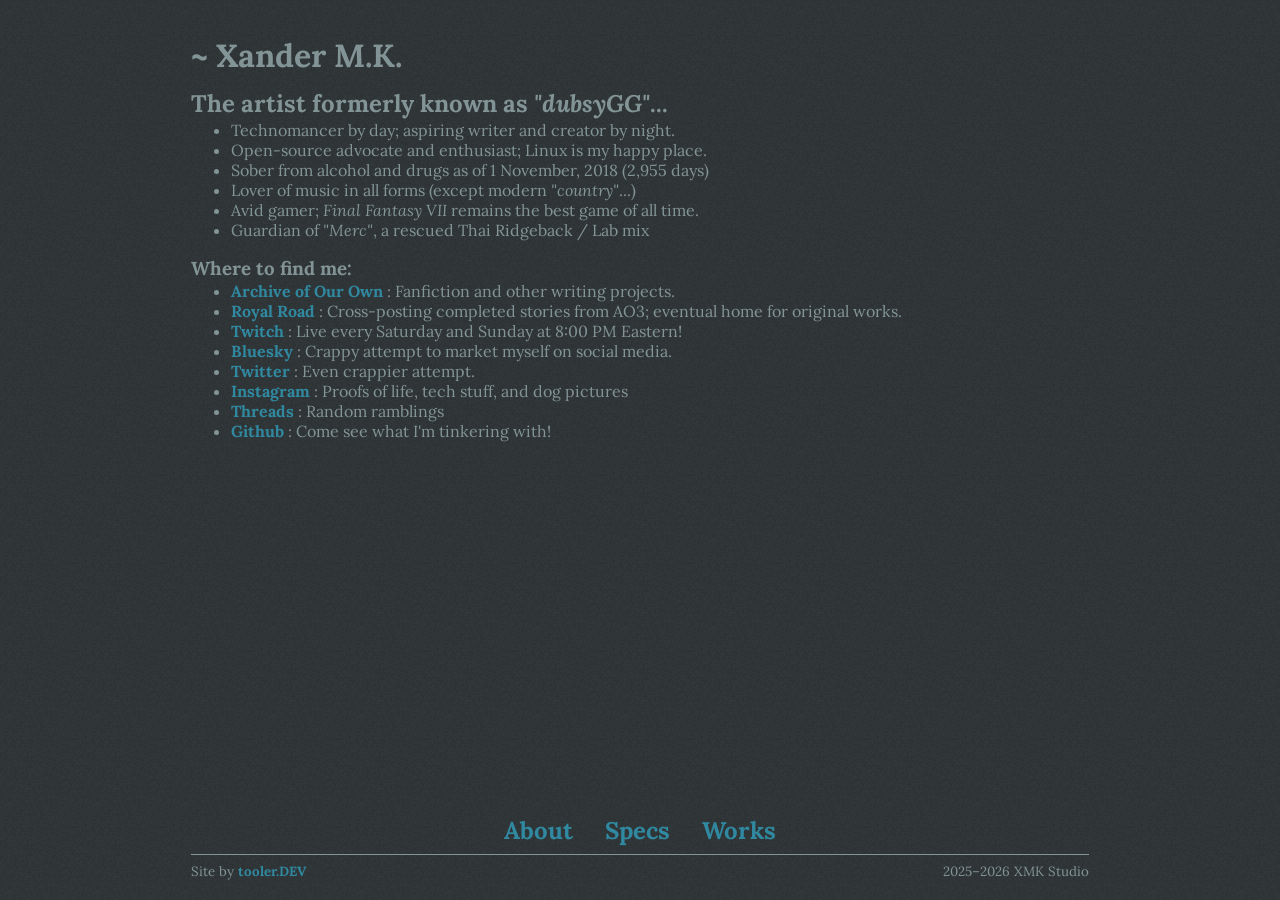
<file: index.html>
<!doctype html>
<html lang="en">
    <head>
        <meta charset="utf-8" />
        <meta name="viewport" content="width=device-width, initial-scale=1.0" />
        <title>Xander M.K.</title>
        <link rel="icon" type="image/x-icon" href="./assets/xander_favicon.ico" />
        <link rel="preconnect" href="https://fonts.googleapis.com" />
        <link rel="preconnect" href="https://fonts.gstatic.com" crossorigin />
        <link
            href="https://fonts.googleapis.com/css2?family=Lora:ital,wght@0,400..700;1,400..700&display=swap"
            rel="stylesheet"
        />
        <link rel="stylesheet" href="./assets/style.css" />
        <script>
            function playWithDates() {
                const currentDate = new Date();
                const specificDate = new Date("2018-11-01T00:00:00");
                const differenceInMilliseconds = specificDate - currentDate;
                const absoluteDifferenceMs = Math.abs(differenceInMilliseconds);
                const differenceInDays = Math.floor(absoluteDifferenceMs / 86400000);
                var currentYear = new Date().getFullYear();
                document.getElementById("daysCount").innerHTML = differenceInDays.toLocaleString();
                document.getElementById("currentYear").innerHTML = currentYear;
            }
        </script>
    </head>
    <body onload="playWithDates()">
        <div class="content container">
            <br />
            <br />
            <h1>~ Xander M.K.</h1>
            <h2>The artist formerly known as <em>"dubsyGG"</em>...</h2>
            <ul>
                <li>Technomancer by day; aspiring writer and creator by night.</li>
                <li>Open-source advocate and enthusiast; Linux is my happy place.</li>
                <li>
                    Sober from alcohol and drugs as of 1 November, 2018 (<span id="daysCount"></span>
                    days)
                </li>
                <li>
                    Lover of music in all forms (except modern
                    <em>"country"</em>...)
                </li>
                <li>Avid gamer; <em>Final Fantasy VII</em> remains the best game of all time.</li>
                <li>Guardian of <em>"Merc"</em>, a rescued Thai Ridgeback / Lab mix</li>
            </ul>
            <h3>Where to find me:</h3>
            <ul>
                <li>
                    <a href="https://archiveofourown.org/users/XanderMK" target="_blank" rel="noopener noreferrer"
                        >Archive of Our Own</a
                    >
                    : Fanfiction and other writing projects.
                </li>
                <li>
                    <a href="https://www.royalroad.com/profile/1010672" target="_blank" rel="noopener noreferrer">Royal Road</a> : Cross-posting completed stories from AO3; eventual home for original works.
                </li>
                <li>
                    <a href="https://twitch.tv/XanderMK_" target="_blank" rel="noopener noreferrer">Twitch</a>
                    : Live every Saturday and Sunday at 8:00 PM Eastern!
                </li>
                <li>
                    <a href="https://bsky.app/profile/xander.mk" target="_blank" rel="noopener noreferrer">Bluesky</a>
                    : Crappy attempt to market myself on social media.
                </li>
                <li>
                    <a href="https://x.com/XanderMK_" target="_blank" rel="noopener noreferrer">Twitter</a> : Even crappier attempt.
                </li>
                <li>
                    <a href="https://instagram.com/xander.mk_" target="_blank" rel="noopener noreferrer">Instagram</a>
                    : Proofs of life, tech stuff, and dog pictures
                </li>
                <li>
                    <a href="https://www.threads.com/@xander.mk_" target="_blank" rel="noopener noreferrer">Threads</a> : Random ramblings
                </li>
                <li>
                    <a href="https://github.com/xmkstudio" target="_blank" rel="noopener noreferrer">Github</a>
                    : Come see what I'm tinkering with!
                </li>
            </ul>
            <!-- <a href="./assets/Xander_1.png">
                <img
                    alt="Portrait"
                    src="./assets/Xander_1-500px.png"
                    height="250px"
                    width="250px"
                    style="max-width: 100%; display: block; margin: 0 auto"
                />
                </a> -->
        </div>
        <br />
        <br />
        <br />
        <br />
        <footer class="footer container">
            <nav>
                <div class="navlist">
                    <a href="./pages/about">About</a>
                    <a href="./pages/specs">Specs</a>
                    <a href="./pages/works">Works</a>
                </div>
            </nav>
            <hr style="border: none; height: 1px; background-color: #839496" />
            <div class="split-line">
                <small>
                    <span class="left-aligned">Site by <a href="mailto:mrt@tooler.dev">tooler.DEV</a></span>
                    <span class="right-aligned">2025&ndash;<span id="currentYear"></span> XMK Studio</span>
                </small>
            </div>
        </footer>
        <br />
    </body>
</html>
</file>
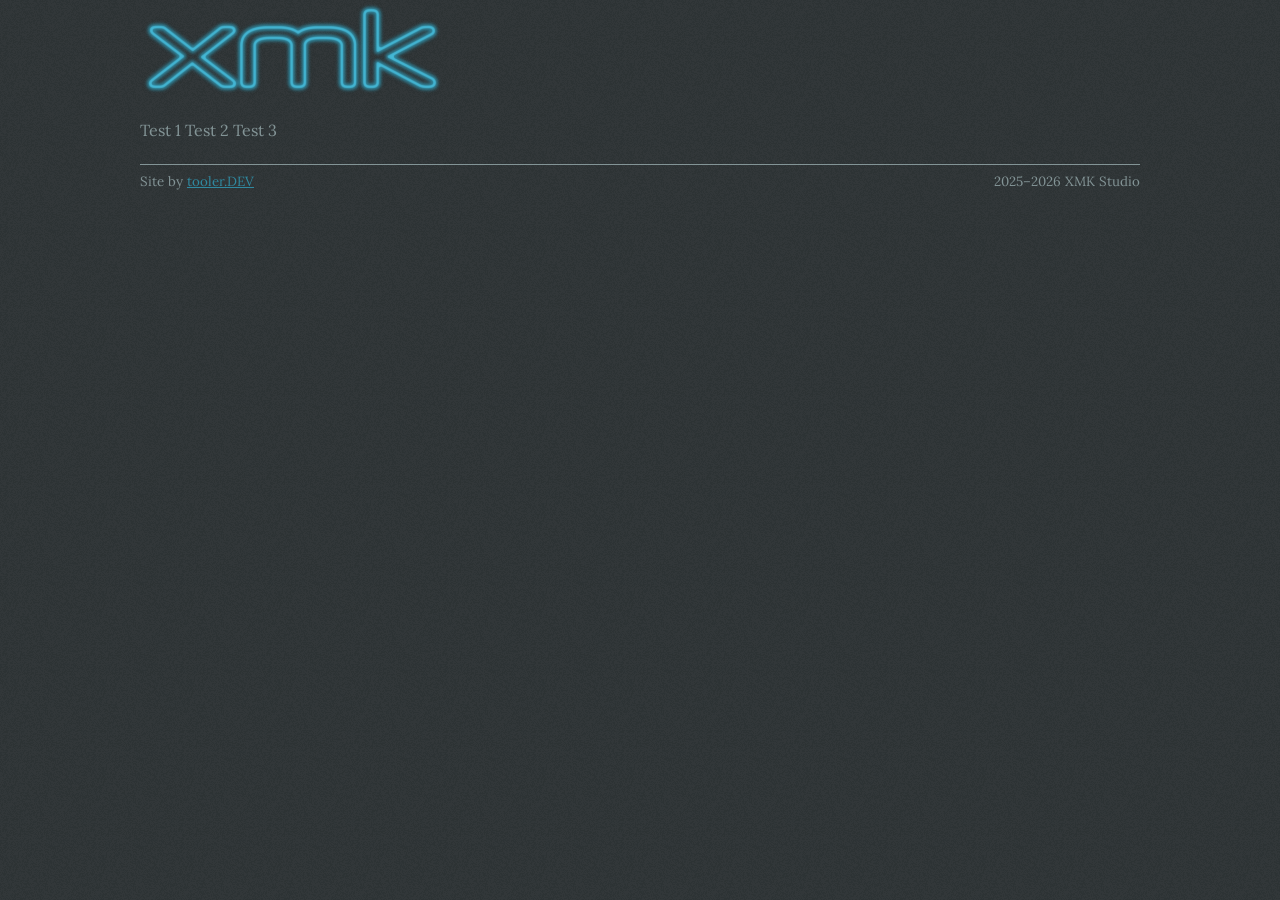
<file: assets/staging/index.html>
<!doctype html>
<html lang="en">
    <head>
        <meta charset="utf-8" />
        <title>Xander M.K</title>
        <link rel="icon" type="image/x-icon" href="./assets/favicon_v4.ico" />
        <link rel="preconnect" href="https://fonts.googleapis.com" />
        <link rel="preconnect" href="https://fonts.gstatic.com" crossorigin />
        <link
            href="https://fonts.googleapis.com/css2?family=Lora:ital,wght@0,400..700;1,400..700&display=swap"
            rel="stylesheet"
        />
        <link rel="stylesheet" href="./assets/style.css" />
        <script>
            function currentYear() {
                var currentYear = new Date().getFullYear();
                document.getElementById("currentYear").innerHTML = currentYear;
            }
        </script>
    </head>
    <body class="center" onload="currentYear()">
        <div>
            <img
                src="./assets/xmk_neuropol_glow.webp"
                alt="xmk logo"
                width="400"
                height="116"
            />
            <p>
                <navlist>
                    <navitem> Test 1 </navitem>
                    <navitem> Test 2 </navitem>
                    <navitem> Test 3 </navitem>
                </navlist>
            </p>
        </div>
        <footer class="footer">
            <hr style="border: none; height: 1px; background-color: #839496" />
            <div class="split-line">
                <small>
                    <span class="left-aligned"
                        >Site by <a href="mailto:mrt@tooler.dev">tooler.DEV</a></span
                    >
                    <span class="right-aligned"
                        >2025&ndash;<span id="currentYear"></span> XMK Studio</span
                    >
                </small>
            </div>
        </footer>
        <br />
        <br />
    </body>
</html>
</file>
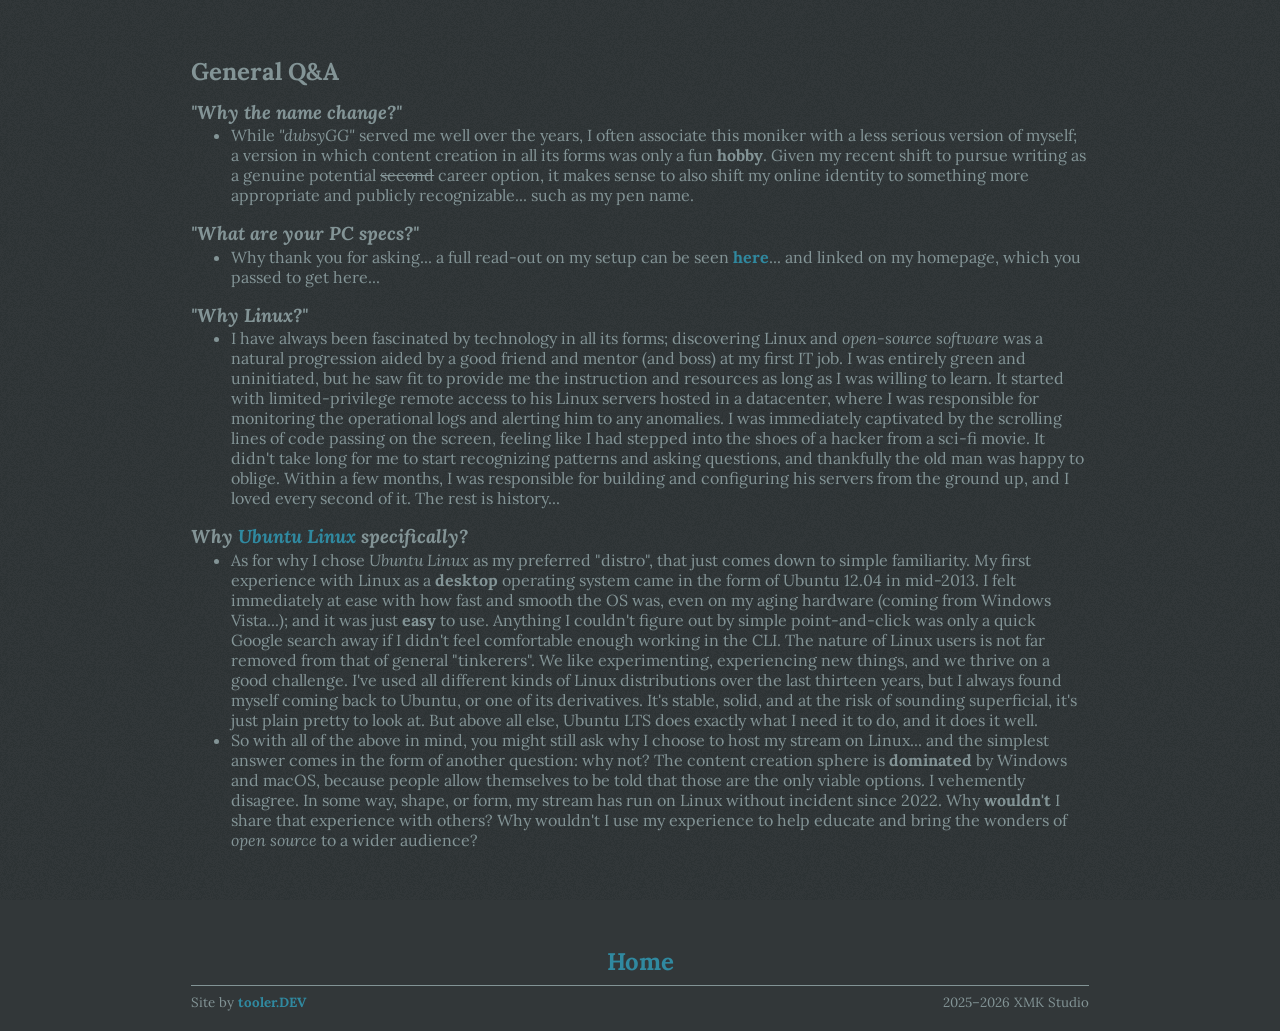
<file: pages/about/index.html>
<!doctype html>
<html lang="en">
    <head>
        <meta charset="utf-8" />
        <meta name="viewport" content="width=device-width, initial-scale=1.0" />
        <title>About &mdash; Xander M.K.</title>
        <link rel="icon" type="image/x-icon" href="../../assets/xander_favicon.ico" />
        <link rel="preconnect" href="https://fonts.googleapis.com" />
        <link rel="preconnect" href="https://fonts.gstatic.com" crossorigin />
        <link
            href="https://fonts.googleapis.com/css2?family=Lora:ital,wght@0,400..700;1,400..700&display=swap"
            rel="stylesheet"
        />
        <link rel="stylesheet" href="../../assets/style.css" />
        <script>
            function currentYear() {
                var currentYear = new Date().getFullYear();
                document.getElementById("currentYear").innerHTML = currentYear;
            }
        </script>
    </head>
    <body onload="currentYear()">
        <div class="content container">
            <br />
            <br />
            <h2>General Q&amp;A</h2>
            <h3><em>"Why the name change?"</em></h3>
            <ul>
                <li>
                    While <em>"dubsyGG"</em> served me well over the years, I often associate this moniker with a less
                    serious version of myself; a version in which content creation in all its forms was only a fun
                    <strong>hobby</strong>. Given my recent shift to pursue writing as a genuine potential
                    <s>second</s> career option, it makes sense to also shift my online identity to something more
                    appropriate and publicly recognizable... such as my pen name.
                </li>
            </ul>
            <h3><em>"What are your PC specs?"</em></h3>
            <ul>
                <li>
                    Why thank you for asking... a full read-out on my setup can be seen
                    <a href="../pages/specs">here</a>... and linked on my homepage, which you passed to get here...
                </li>
            </ul>
            <h3><em>"Why Linux?"</em></h3>
            <ul>
                <li>
                    I have always been fascinated by technology in all its forms; discovering Linux and
                    <em>open-source software</em> was a natural progression aided by a good friend and mentor (and boss)
                    at my first IT job. I was entirely green and uninitiated, but he saw fit to provide me the
                    instruction and resources as long as I was willing to learn. It started with limited-privilege
                    remote access to his Linux servers hosted in a datacenter, where I was responsible for monitoring
                    the operational logs and alerting him to any anomalies. I was immediately captivated by the
                    scrolling lines of code passing on the screen, feeling like I had stepped into the shoes of a hacker
                    from a sci-fi movie. It didn't take long for me to start recognizing patterns and asking questions,
                    and thankfully the old man was happy to oblige. Within a few months, I was responsible for building
                    and configuring his servers from the ground up, and I loved every second of it. The rest is
                    history...
                </li>
            </ul>
            <h3>
                <em
                    >Why
                    <a href="https://ubuntu.com/desktop" target="_blank" rel="noopener noreferrer">Ubuntu Linux</a>
                    specifically?</em
                >
            </h3>
            <ul>
                <li>
                    As for why I chose <em>Ubuntu Linux</em> as my preferred "distro", that just comes down to simple
                    familiarity. My first experience with Linux as a <strong>desktop</strong> operating system came in
                    the form of Ubuntu 12.04 in mid-2013. I felt immediately at ease with how fast and smooth the OS
                    was, even on my aging hardware (coming from Windows Vista...); and it was just
                    <strong>easy</strong> to use. Anything I couldn't figure out by simple point-and-click was only a
                    quick Google search away if I didn't feel comfortable enough working in the CLI. The nature of Linux
                    users is not far removed from that of general "tinkerers". We like experimenting, experiencing new
                    things, and we thrive on a good challenge. I've used all different kinds of Linux distributions over
                    the last thirteen years, but I always found myself coming back to Ubuntu, or one of its derivatives.
                    It's stable, solid, and at the risk of sounding superficial, it's just plain pretty to look at. But
                    above all else, Ubuntu LTS does exactly what I need it to do, and it does it well.
                </li>
                <li>
                    So with all of the above in mind, you might still ask why I choose to host my stream on Linux... and
                    the simplest answer comes in the form of another question: why not? The content creation sphere is
                    <strong>dominated</strong> by Windows and macOS, because people allow themselves to be told that
                    those are the only viable options. I vehemently disagree. In some way, shape, or form, my stream has
                    run on Linux without incident since 2022. Why <strong>wouldn't</strong> I share that experience with
                    others? Why wouldn't I use my experience to help educate and bring the wonders of
                    <em>open source</em> to a wider audience?
                </li>
            </ul>
        </div>
        <br />
        <br />
        <br />
        <br />
        <footer class="container">
            <nav>
                <div class="navlist">
                    <a href="../../">Home</a>
                </div>
            </nav>
            <hr style="border: none; height: 1px; background-color: #839496" />
            <div class="split-line">
                <small>
                    <span class="left-aligned">Site by <a href="mailto:mrt@tooler.dev">tooler.DEV</a></span>
                    <span class="right-aligned">2025&ndash;<span id="currentYear"></span> XMK Studio</span>
                </small>
            </div>
        </footer>
        <br />
    </body>
</html>
</file>
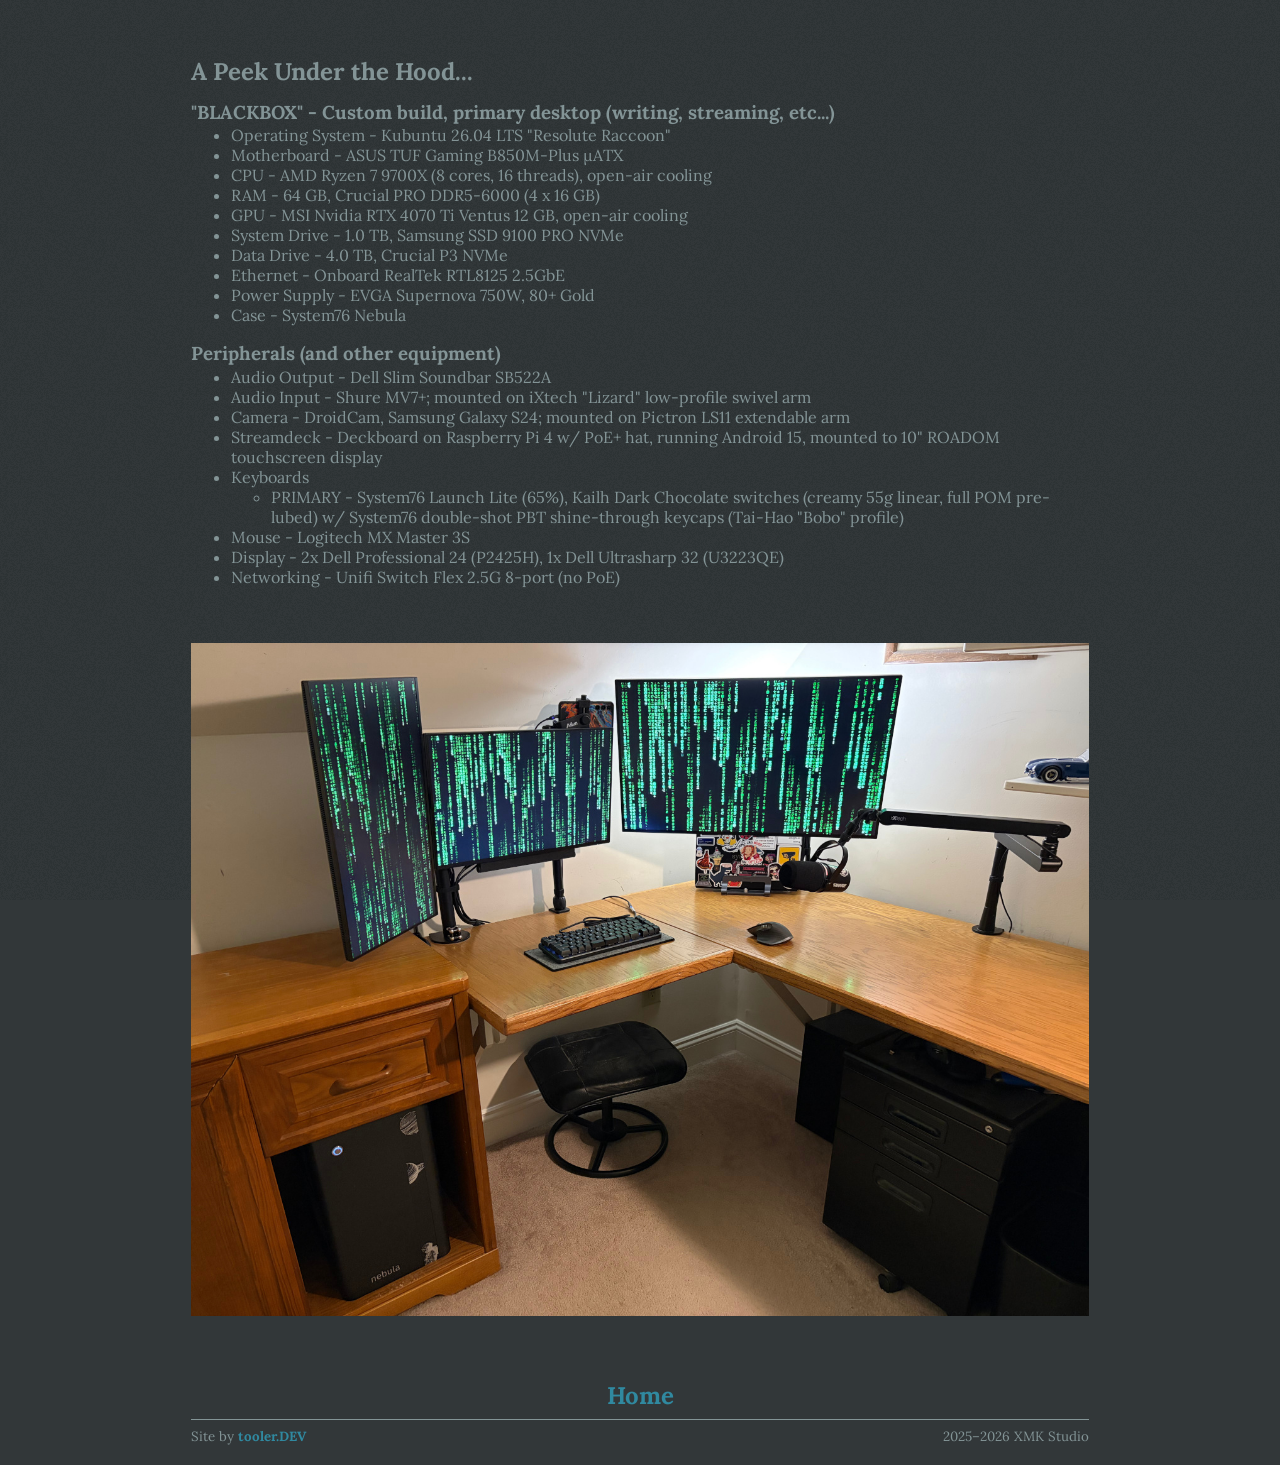
<file: pages/specs/index.html>
<!doctype html>
<html lang="en">
    <head>
        <meta charset="utf-8" />
        <meta name="viewport" content="width=device-width, initial-scale=1.0" />
        <title>Tech Stack &mdash; Xander M.K.</title>
        <link rel="icon" type="image/x-icon" href="../../assets/xander_favicon.ico" />
        <link rel="preconnect" href="https://fonts.googleapis.com" />
        <link rel="preconnect" href="https://fonts.gstatic.com" crossorigin />
        <link
            href="https://fonts.googleapis.com/css2?family=Lora:ital,wght@0,400..700;1,400..700&display=swap"
            rel="stylesheet"
        />
        <link rel="stylesheet" href="../../assets/style.css" />
        <script>
            function currentYear() {
                var currentYear = new Date().getFullYear();
                document.getElementById("currentYear").innerHTML = currentYear;
            }
        </script>
    </head>
    <body onload="currentYear()">
        <div class="content container">
            <br />
            <br />
            <h2>A Peek Under the Hood...</h2>
            <!--        <h3>"NEBUCHADNEZZAR" - Custom build, primary desktop (writing, streaming, etc...)</h3>
        <ul>
            <li>Operating System - KDE Neon; Ubuntu 24.04 LTS base /w Plasma 6 DE</li>
            <li>Motherboard - ASUS TUF Gaming B550-Plus ATX</li>
            <li>CPU - AMD Ryzen 7 5700X (8 cores, 16 threads), open-air cooling</li>
            <li>RAM - 64 GB, Corsair Vengeance RGB Pro DDR4-3200 (4 x 16 GB)</li>
            <li>GPU - Dell OEM Nvidia RTX 3060Ti LHR 8 GB, open-air cooling</li>
            <li>System Drive - 500 GB, Samsung SSD980 Pro NVMe</li>
            <li>Storage Drive - 2.0 TB, Samsung SSD980 Pro NVMe w/ Heatsink</li>
            <li>Ethernet - Onboard RealTek RTL8125B</li>
            <li>Power Supply - EVGA Supernova 650W, 80+ Gold</li>
            <li>Case - System76 Nebula-36</li>
        </ul> -->
            <h3>"BLACKBOX" - Custom build, primary desktop (writing, streaming, etc...)</h3>
            <ul>
                <li>Operating System - Kubuntu 26.04 LTS "Resolute Raccoon"</li>
                <li>Motherboard - ASUS TUF Gaming B850M-Plus &micro;ATX</li>
                <li>CPU - AMD Ryzen 7 9700X (8 cores, 16 threads), open-air cooling</li>
                <li>RAM - 64 GB, Crucial PRO DDR5-6000 (4 x 16 GB)</li>
                <li>GPU - MSI Nvidia RTX 4070 Ti Ventus 12 GB, open-air cooling</li>
                <li>System Drive - 1.0 TB, Samsung SSD 9100 PRO NVMe</li>
                <li>Data Drive - 4.0 TB, Crucial P3 NVMe</li>
                <li>Ethernet - Onboard RealTek RTL8125 2.5GbE</li>
                <li>Power Supply - EVGA Supernova 750W, 80+ Gold</li>
                <li>Case - System76 Nebula</li>
            </ul>
            <h3>Peripherals (and other equipment)</h3>
            <ul>
                <li>Audio Output - Dell Slim Soundbar SB522A</li>
                <li>Audio Input - Shure MV7+; mounted on iXtech "Lizard" low-profile swivel arm</li>
                <li>
                    Camera - DroidCam, Samsung Galaxy S24;
                    mounted on Pictron LS11 extendable arm
                </li>
                <li>
                    Streamdeck - Deckboard on Raspberry Pi 4 w/ PoE+ hat, running Android 15, mounted to 10" ROADOM
                    touchscreen display
                </li>
                <li>Keyboards</li>
                <ul>
                    <li>
                        PRIMARY - System76 Launch Lite (65%), Kailh Dark Chocolate switches (creamy 55g linear, full POM
                        pre-lubed) w/ System76 double-shot PBT shine-through keycaps (Tai-Hao "Bobo" profile)
                    </li>
                    <!--<li>
                        System76 Launch (75%), Kailh Dark Chocolate switches (creamy 55g linear, full POM pre-lubed) w/
                        System76 double-shot PBT shine-through keycaps (Tai-Hao "Bobo" profile)
                    </li>
                    <li>
                        System76 Launch Lite (65%), Kailh Dark Chocolate switches (creamy 55g linear, full POM
                        pre-lubed) w/ custom Yuzu PBT keycaps (Cherry profile)
                    </li>
                    <li>
                        HHKB Studio (60%), Kailh Dark Chocolate switches (creamy 55g linear, full POM pre-lubed) w/ HHKB
                        Snow keycaps set (Cherry profile), integrated TrackPoint mouse pointer w/ red nub
                    </li>
                    <li>
                        TEX Shura DIY, Kailh Ice Cream Pro Switches (creamy 45g linear, full POM pre-lubed, no extended
                        stem), factory keycaps (uniform "ADA" profile), integrated TrackPoint mouse pointer w/ black nub
                    </li>
                    <li>
                        Unicomp Mini-M (TKL), authentic buckling spring mechanisms (tactile and LOUD), factory keycaps
                        (uniform "curved" profile)
                    </li>-->
                </ul>
                <li>Mouse - Logitech MX Master 3S</li>
                <!--            <li>Consoles</li> -->
                <!--            <ul>
                <li>Sony Playstation 5 (upgraded with Samsung SSD990 Pro 4TB w/ heatsink)</li>
                <li>Sony Playstation 2 Slim</li>
                <li>Nintendo 64 w/ Expansion Pak</li>
            </ul> -->
                <!--            <li>Capture - BlackMagic Design Intensity Pro 4K (HDMI, RCA)</li> -->
                <li>Display - 2x Dell Professional 24 (P2425H), 1x Dell Ultrasharp 32 (U3223QE)</li>
                <li>Networking - Unifi Switch Flex 2.5G 8-port (no PoE)</li>
            </ul>
            <br />
            <br />
            <a href="../../assets/desk_v3.jpg">
                <img src="../../assets/desk_v3-resize.jpg" alt="Stream workspace" style="max-width: 100%" />
            </a>
            <br />
            <br />
            <br />
            <br />
        </div>
        <footer class="container">
            <nav>
                <div class="navlist">
                    <a href="../../">Home</a>
                </div>
            </nav>
            <hr style="border: none; height: 1px; background-color: #839496" />
            <div class="split-line">
                <small>
                    <span class="left-aligned">Site by <a href="mailto:mrt@tooler.dev">tooler.DEV</a></span>
                    <span class="right-aligned">2025&ndash;<span id="currentYear"></span> XMK Studio</span>
                </small>
            </div>
        </footer>
        <br />
    </body>
</html>
</file>
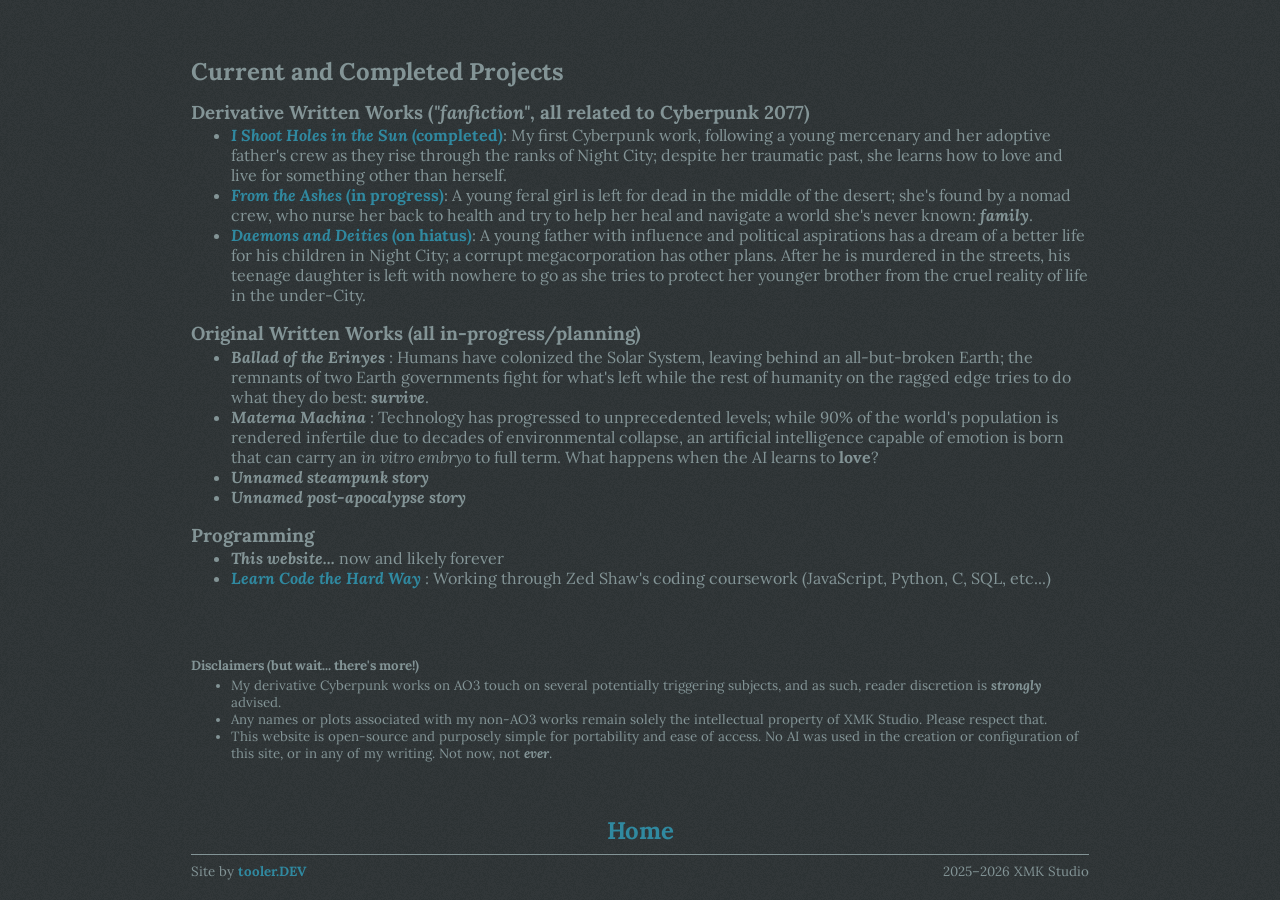
<file: pages/works/index.html>
<!doctype html>
<html lang="en">
    <head>
        <meta charset="utf-8" />
        <meta name="viewport" content="width=device-width, initial-scale=1.0" />
        <title>Works &mdash; Xander M.K.</title>
        <link rel="icon" type="image/x-icon" href="../../assets/xander_favicon.ico" />
        <link rel="preconnect" href="https://fonts.googleapis.com" />
        <link rel="preconnect" href="https://fonts.gstatic.com" crossorigin />
        <link
            href="https://fonts.googleapis.com/css2?family=Lora:ital,wght@0,400..700;1,400..700&display=swap"
            rel="stylesheet"
        />
        <link rel="stylesheet" href="../../assets/style.css" />
        <script>
            function currentYear() {
                var currentYear = new Date().getFullYear();
                document.getElementById("currentYear").innerHTML = currentYear;
            }
        </script>
    </head>
    <body onload="currentYear()">
        <div class="content container">
            <br />
            <br />
            <h2>Current and Completed Projects</h2>
            <h3>Derivative Written Works (<em>"fanfiction"</em>, all related to Cyberpunk 2077)</h3>
            <ul>
                <li>
                    <a href="https://archiveofourown.org/works/52869694" target="_blank" rel="noopener noreferrer"
                        ><em>I Shoot Holes in the Sun</em> (completed)</a
                    >: My first Cyberpunk work, following a young mercenary and her adoptive father's crew as they rise
                    through the ranks of Night City; despite her traumatic past, she learns how to love and live for
                    something other than herself.
                </li>
                <li>
                    <a href="https://archiveofourown.org/works/66309010" target="_blank" rel="noopener noreferrer"
                        ><em>From the Ashes</em> (in progress)</a
                    >: A young feral girl is left for dead in the middle of the desert; she's found by a nomad crew, who
                    nurse her back to health and try to help her heal and navigate a world she's never known:
                    <em><strong>family</strong></em
                    >.
                </li>
                <li>
                    <a href="https://archiveofourown.org/works/69373926" target="_blank" rel="noopener noreferrer"
                        ><em>Daemons and Deities</em> (on hiatus)</a
                    >: A young father with influence and political aspirations has a dream of a better life for his
                    children in Night City; a corrupt megacorporation has other plans. After he is murdered in the
                    streets, his teenage daughter is left with nowhere to go as she tries to protect her younger brother
                    from the cruel reality of life in the under-City.
                </li>
            </ul>
            <h3>Original Written Works (all in-progress/planning)</h3>
            <ul>
                <li>
                    <em><strong>Ballad of the Erinyes</strong></em>
                    : Humans have colonized the Solar System, leaving behind an all-but-broken Earth; the remnants of
                    two Earth governments fight for what's left while the rest of humanity on the ragged edge tries to
                    do what they do best: <em><strong>survive</strong></em
                    >.
                </li>
                <li>
                    <em><strong>Materna Machina</strong></em>
                    : Technology has progressed to unprecedented levels; while 90% of the world's population is rendered
                    infertile due to decades of environmental collapse, an artificial intelligence capable of emotion is
                    born that can carry an <em>in vitro embryo</em> to full term. What happens when the AI learns to
                    <strong>love</strong>?
                </li>
                <li>
                    <em><strong>Unnamed steampunk story</strong></em>
                </li>
                <li>
                    <em><strong>Unnamed post-apocalypse story</strong></em>
                </li>
            </ul>
            <h3>Programming</h3>
            <ul>
                <li>
                    <em><strong>This website...</strong></em> now and likely forever
                </li>
                <li>
                    <a href="https://learncodethehardway.com" target="_blank" rel="noopener noreferrer"
                        ><em><strong>Learn Code the Hard Way</strong></em></a
                    >
                    : Working through Zed Shaw's coding coursework (JavaScript, Python, C, SQL, etc...)
                </li>
            </ul>
        </div>
        <footer class="container">
            <h5>Disclaimers (but wait... there's more!)</h5>
            <small>
                <ul>
                    <li>
                        My derivative Cyberpunk works on AO3 touch on several potentially triggering subjects, and as
                        such, reader discretion is
                        <em><strong>strongly</strong></em> advised.
                    </li>
                    <li>
                        Any names or plots associated with my non-AO3 works remain solely the intellectual property of
                        XMK Studio. Please respect that.
                    </li>
                    <li>
                        This website is open-source and purposely simple for portability and ease of access. No AI was
                        used in the creation or configuration of this site, or in any of my writing. Not now, not
                        <em><strong>ever</strong></em
                        >.
                    </li>
                </ul>
                <br />
                <br />
            </small>
            <nav>
                <div class="navlist">
                    <a href="../../">Home</a>
                </div>
            </nav>
            <hr style="border: none; height: 1px; background-color: #839496" />
            <div class="split-line">
                <small>
                    <span class="left-aligned">Site by <a href="mailto:mrt@tooler.dev">tooler.DEV</a></span>
                    <span class="right-aligned">2025&ndash;<span id="currentYear"></span> XMK Studio</span>
                </small>
            </div>
        </footer>
        <br />
    </body>
</html>
</file>
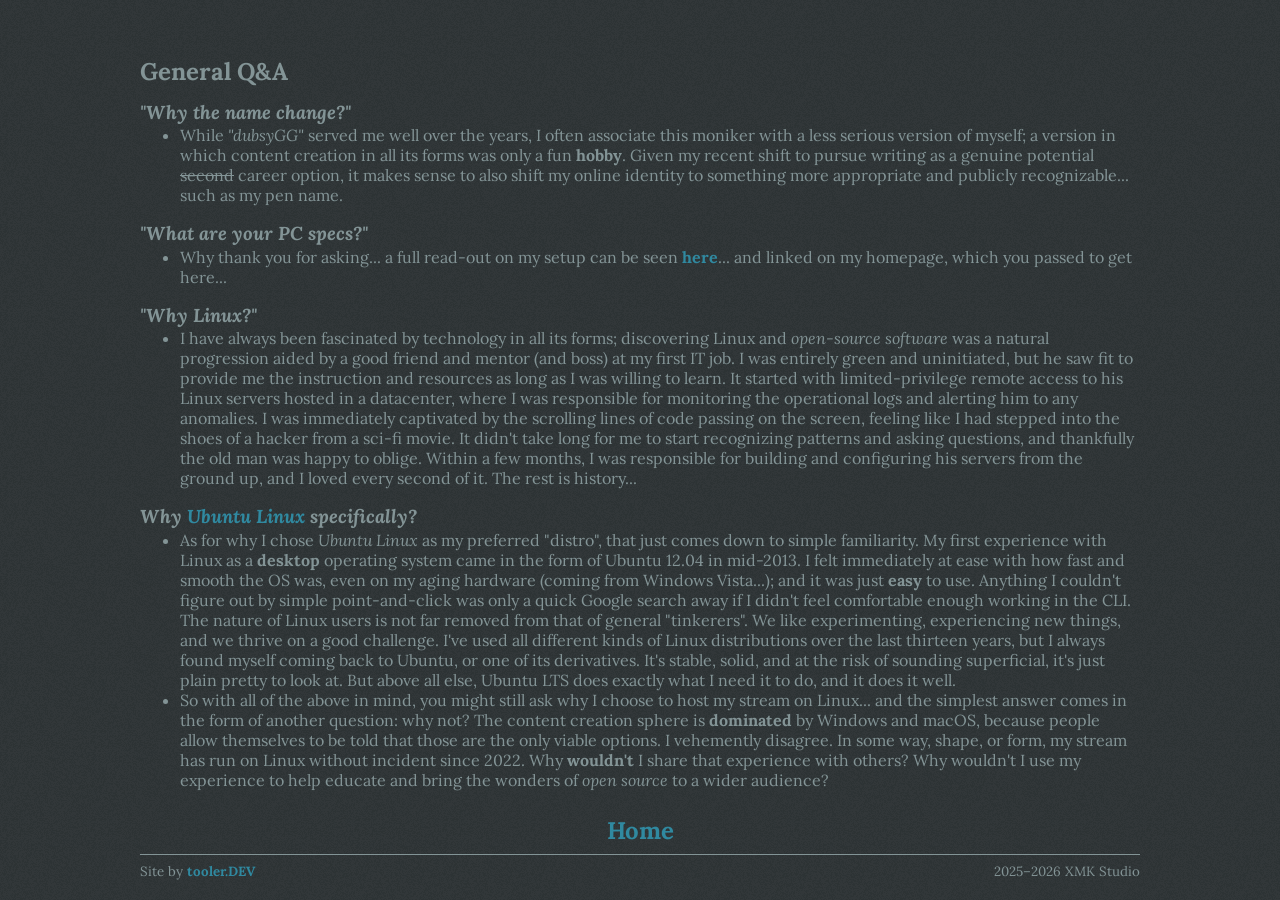
<file: pages/about.html>
<!doctype html>
<html lang="en">
    <head>
        <meta charset="utf-8" />
        <title>About &mdash; Xander M.K.</title>
        <link rel="icon" type="image/x-icon" href="../assets/favicon_v4.ico" />
        <link rel="preconnect" href="https://fonts.googleapis.com" />
        <link rel="preconnect" href="https://fonts.gstatic.com" crossorigin />
        <link
            href="https://fonts.googleapis.com/css2?family=Lora:ital,wght@0,400..700;1,400..700&display=swap"
            rel="stylesheet"
        />
        <link rel="stylesheet" href="../assets/style.css" />
        <script>
            function currentYear() {
                var currentYear = new Date().getFullYear();
                document.getElementById("currentYear").innerHTML = currentYear;
            }
        </script>
    </head>
    <body onload="currentYear()">
        <div class="content">
            <br />
            <br />
            <h2>General Q&amp;A</h2>
            <h3><em>"Why the name change?"</em></h3>
            <ul>
                <li>
                    While <em>"dubsyGG"</em> served me well over the years, I often
                    associate this moniker with a less serious version of myself; a
                    version in which content creation in all its forms was only a fun
                    <strong>hobby</strong>. Given my recent shift to pursue writing as a
                    genuine potential <s>second</s> career option, it makes sense to also
                    shift my online identity to something more appropriate and publicly
                    recognizable... such as my pen name.
                </li>
            </ul>
            <h3><em>"What are your PC specs?"</em></h3>
            <ul>
                <li>
                    Why thank you for asking... a full read-out on my setup can be seen
                    <a href="./pages/specs.html">here</a>... and linked on my homepage,
                    which you passed to get here...
                </li>
            </ul>
            <h3><em>"Why Linux?"</em></h3>
            <ul>
                <li>
                    I have always been fascinated by technology in all its forms;
                    discovering Linux and <em>open-source software</em> was a natural
                    progression aided by a good friend and mentor (and boss) at my first
                    IT job. I was entirely green and uninitiated, but he saw fit to
                    provide me the instruction and resources as long as I was willing to
                    learn. It started with limited-privilege remote access to his Linux
                    servers hosted in a datacenter, where I was responsible for monitoring
                    the operational logs and alerting him to any anomalies. I was
                    immediately captivated by the scrolling lines of code passing on the
                    screen, feeling like I had stepped into the shoes of a hacker from a
                    sci-fi movie. It didn't take long for me to start recognizing patterns
                    and asking questions, and thankfully the old man was happy to oblige.
                    Within a few months, I was responsible for building and configuring
                    his servers from the ground up, and I loved every second of it. The
                    rest is history...
                </li>
            </ul>
            <h3>
                <em
                    >Why
                    <a
                        href="https://ubuntu.com/desktop"
                        target="_blank"
                        rel="noopener noreferrer"
                        >Ubuntu Linux</a
                    >
                    specifically?</em
                >
            </h3>
            <ul>
                <li>
                    As for why I chose <em>Ubuntu Linux</em> as my preferred "distro",
                    that just comes down to simple familiarity. My first experience with
                    Linux as a <strong>desktop</strong> operating system came in the form
                    of Ubuntu 12.04 in mid-2013. I felt immediately at ease with how fast
                    and smooth the OS was, even on my aging hardware (coming from Windows
                    Vista...); and it was just <strong>easy</strong> to use. Anything I
                    couldn't figure out by simple point-and-click was only a quick Google
                    search away if I didn't feel comfortable enough working in the CLI.
                    The nature of Linux users is not far removed from that of general
                    "tinkerers". We like experimenting, experiencing new things, and we
                    thrive on a good challenge. I've used all different kinds of Linux
                    distributions over the last thirteen years, but I always found myself
                    coming back to Ubuntu, or one of its derivatives. It's stable, solid,
                    and at the risk of sounding superficial, it's just plain pretty to
                    look at. But above all else, Ubuntu LTS does exactly what I need it to
                    do, and it does it well.
                </li>
                <li>
                    So with all of the above in mind, you might still ask why I choose to
                    host my stream on Linux... and the simplest answer comes in the form
                    of another question: why not? The content creation sphere is
                    <strong>dominated</strong> by Windows and macOS, because people allow
                    themselves to be told that those are the only viable options. I
                    vehemently disagree. In some way, shape, or form, my stream has run on
                    Linux without incident since 2022. Why <strong>wouldn't</strong> I
                    share that experience with others? Why wouldn't I use my experience to
                    help educate and bring the wonders of <em>open source</em> to a wider
                    audience?
                </li>
            </ul>
        </div>
        <footer>
            <nav>
                <div class="navlist">
                    <a href="../index.html">Home</a>
                </div>
            </nav>
            <hr style="border: none; height: 1px; background-color: #839496" />
            <div class="split-line">
                <small>
                    <span class="left-aligned"
                        >Site by <a href="mailto:mrt@tooler.dev">tooler.DEV</a></span
                    >
                    <span class="right-aligned"
                        >2025&ndash;<span id="currentYear"></span> XMK Studio</span
                    >
                </small>
            </div>
        </footer>
        <br />
    </body>
</html>
</file>
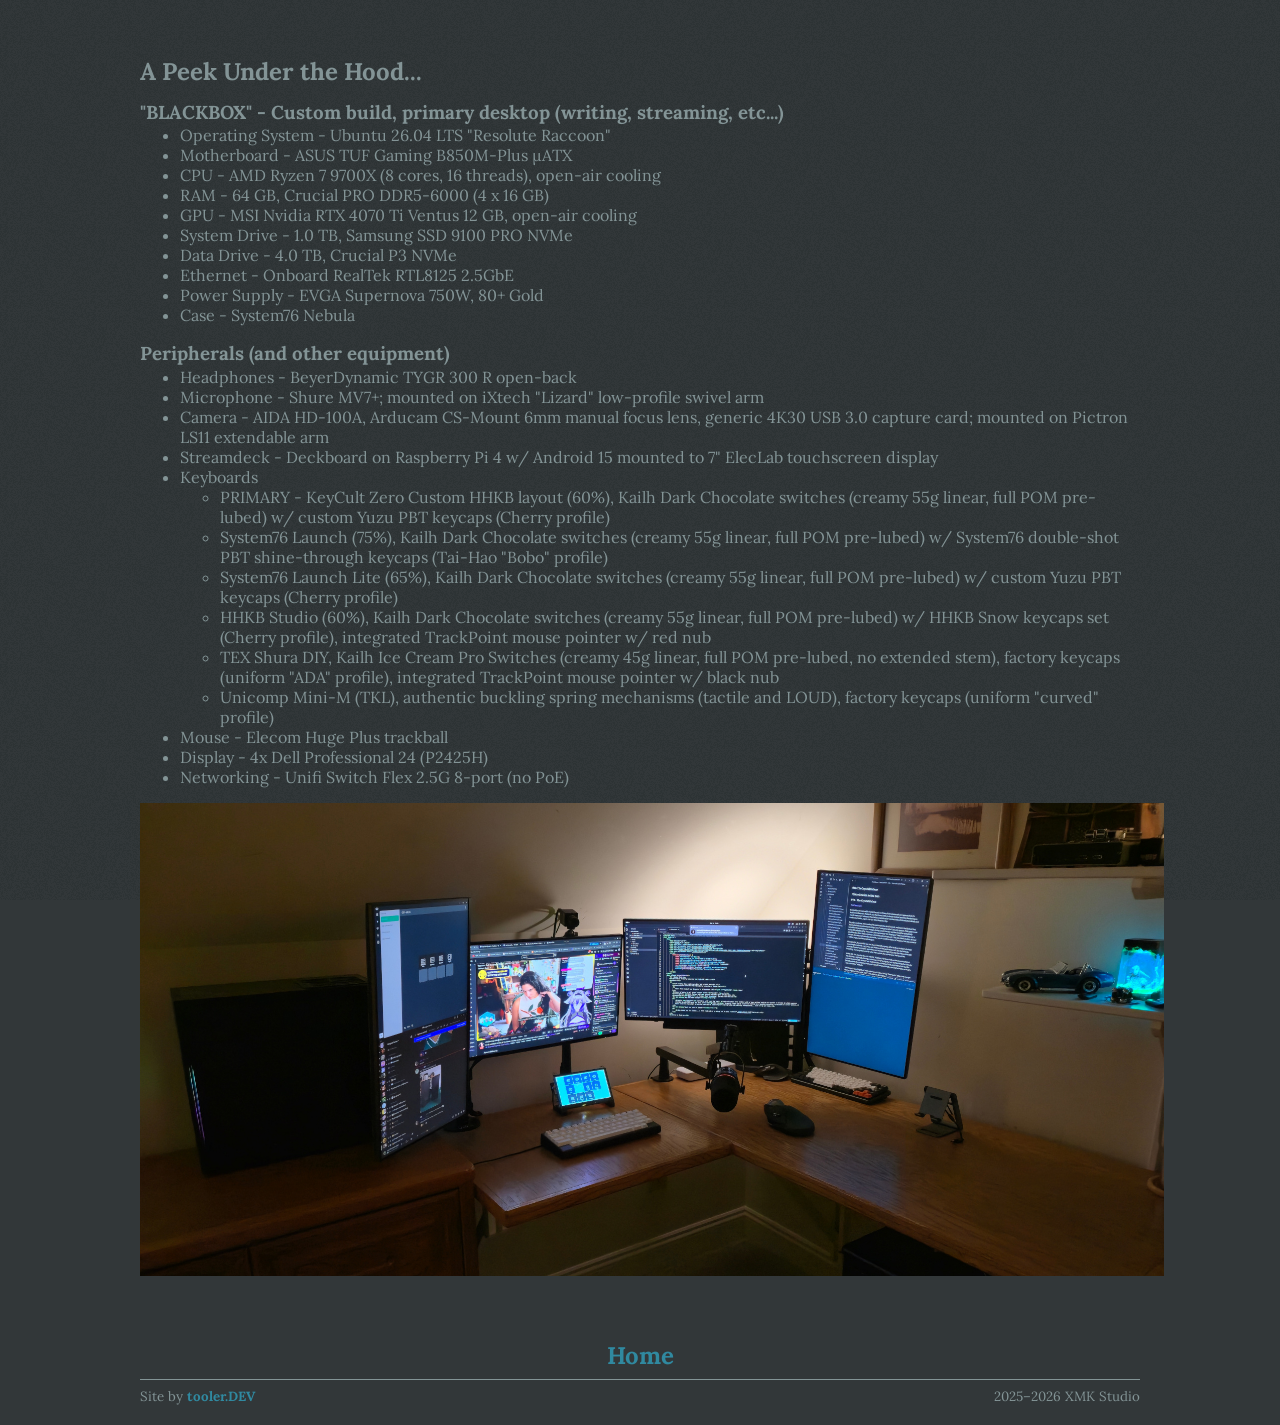
<file: pages/specs.html>
<!doctype html>
<html lang="en">
    <head>
        <meta charset="utf-8" />
        <title>Tech Stack &mdash; Xander M.K.</title>
        <link rel="icon" type="image/x-icon" href="../assets/favicon_v4.ico" />
        <link rel="preconnect" href="https://fonts.googleapis.com" />
        <link rel="preconnect" href="https://fonts.gstatic.com" crossorigin />
        <link
            href="https://fonts.googleapis.com/css2?family=Lora:ital,wght@0,400..700;1,400..700&display=swap"
            rel="stylesheet"
        />
        <link rel="stylesheet" href="../assets/style.css" />
        <script>
            function currentYear() {
                var currentYear = new Date().getFullYear();
                document.getElementById("currentYear").innerHTML = currentYear;
            }
        </script>
    </head>
    <body onload="currentYear()">
        <div class="content">
            <br />
            <br />
            <h2>A Peek Under the Hood...</h2>
            <!--        <h3>"NEBUCHADNEZZAR" - Custom build, primary desktop (writing, streaming, etc...)</h3>
        <ul>
            <li>Operating System - KDE Neon; Ubuntu 24.04 LTS base /w Plasma 6 DE</li>
            <li>Motherboard - ASUS TUF Gaming B550-Plus ATX</li>
            <li>CPU - AMD Ryzen 7 5700X (8 cores, 16 threads), open-air cooling</li>
            <li>RAM - 64 GB, Corsair Vengeance RGB Pro DDR4-3200 (4 x 16 GB)</li>
            <li>GPU - Dell OEM Nvidia RTX 3060Ti LHR 8 GB, open-air cooling</li>
            <li>System Drive - 500 GB, Samsung SSD980 Pro NVMe</li>
            <li>Storage Drive - 2.0 TB, Samsung SSD980 Pro NVMe w/ Heatsink</li>
            <li>Ethernet - Onboard RealTek RTL8125B</li>
            <li>Power Supply - EVGA Supernova 650W, 80+ Gold</li>
            <li>Case - System76 Nebula-36</li>
        </ul> -->
            <h3>
                "BLACKBOX" - Custom build, primary desktop (writing, streaming, etc...)
            </h3>
            <ul>
                <li>Operating System - Ubuntu 26.04 LTS "Resolute Raccoon"</li>
                <li>Motherboard - ASUS TUF Gaming B850M-Plus &micro;ATX</li>
                <li>CPU - AMD Ryzen 7 9700X (8 cores, 16 threads), open-air cooling</li>
                <li>RAM - 64 GB, Crucial PRO DDR5-6000 (4 x 16 GB)</li>
                <li>GPU - MSI Nvidia RTX 4070 Ti Ventus 12 GB, open-air cooling</li>
                <li>System Drive - 1.0 TB, Samsung SSD 9100 PRO NVMe</li>
                <li>Data Drive - 4.0 TB, Crucial P3 NVMe</li>
                <li>Ethernet - Onboard RealTek RTL8125 2.5GbE</li>
                <li>Power Supply - EVGA Supernova 750W, 80+ Gold</li>
                <li>Case - System76 Nebula</li>
            </ul>
            <h3>Peripherals (and other equipment)</h3>
            <ul>
                <li>Headphones - BeyerDynamic TYGR 300 R open-back</li>
                <li>
                    Microphone - Shure MV7+; mounted on iXtech "Lizard" low-profile swivel
                    arm
                </li>
                <li>
                    Camera - AIDA HD-100A, Arducam CS-Mount 6mm manual focus lens, generic
                    4K30 USB 3.0 capture card; mounted on Pictron LS11 extendable arm
                </li>
                <li>
                    Streamdeck - Deckboard on Raspberry Pi 4 w/ Android 15 mounted to 7"
                    ElecLab touchscreen display
                </li>
                <li>Keyboards</li>
                <ul>
                    <li>
                        PRIMARY - KeyCult Zero Custom HHKB layout (60%), Kailh Dark
                        Chocolate switches (creamy 55g linear, full POM pre-lubed) w/
                        custom Yuzu PBT keycaps (Cherry profile)
                    </li>
                    <li>
                        System76 Launch (75%), Kailh Dark Chocolate switches (creamy 55g
                        linear, full POM pre-lubed) w/ System76 double-shot PBT
                        shine-through keycaps (Tai-Hao "Bobo" profile)
                    </li>
                    <li>
                        System76 Launch Lite (65%), Kailh Dark Chocolate switches (creamy
                        55g linear, full POM pre-lubed) w/ custom Yuzu PBT keycaps (Cherry
                        profile)
                    </li>
                    <li>
                        HHKB Studio (60%), Kailh Dark Chocolate switches (creamy 55g
                        linear, full POM pre-lubed) w/ HHKB Snow keycaps set (Cherry
                        profile), integrated TrackPoint mouse pointer w/ red nub
                    </li>
                    <li>
                        TEX Shura DIY, Kailh Ice Cream Pro Switches (creamy 45g linear,
                        full POM pre-lubed, no extended stem), factory keycaps (uniform
                        "ADA" profile), integrated TrackPoint mouse pointer w/ black nub
                    </li>
                    <li>
                        Unicomp Mini-M (TKL), authentic buckling spring mechanisms
                        (tactile and LOUD), factory keycaps (uniform "curved" profile)
                    </li>
                </ul>
                <li>Mouse - Elecom Huge Plus trackball</li>
                <!--            <li>Consoles</li> -->
                <!--            <ul>
                <li>Sony Playstation 5 (upgraded with Samsung SSD990 Pro 4TB w/ heatsink)</li>
                <li>Sony Playstation 2 Slim</li>
                <li>Nintendo 64 w/ Expansion Pak</li>
            </ul> -->
                <!--            <li>Capture - BlackMagic Design Intensity Pro 4K (HDMI, RCA)</li> -->
                <li>Display - 4x Dell Professional 24 (P2425H)</li>
                <li>Networking - Unifi Switch Flex 2.5G 8-port (no PoE)</li>
            </ul>
            <a href="../assets/desk.jpg">
                <img
                    src="../assets/desk-resize.jpg"
                    alt="Stream workspace"
                    width="1024"
                />
            </a>
            <br />
            <br />
            <br />
            <br />
        </div>
        <footer>
            <nav>
                <div class="navlist">
                    <a href="../index.html">Home</a>
                </div>
            </nav>
            <hr style="border: none; height: 1px; background-color: #839496" />
            <div class="split-line">
                <small>
                    <span class="left-aligned"
                        >Site by <a href="mailto:mrt@tooler.dev">tooler.DEV</a></span
                    >
                    <span class="right-aligned"
                        >2025&ndash;<span id="currentYear"></span> XMK Studio</span
                    >
                </small>
            </div>
        </footer>
        <br />
    </body>
</html>
</file>
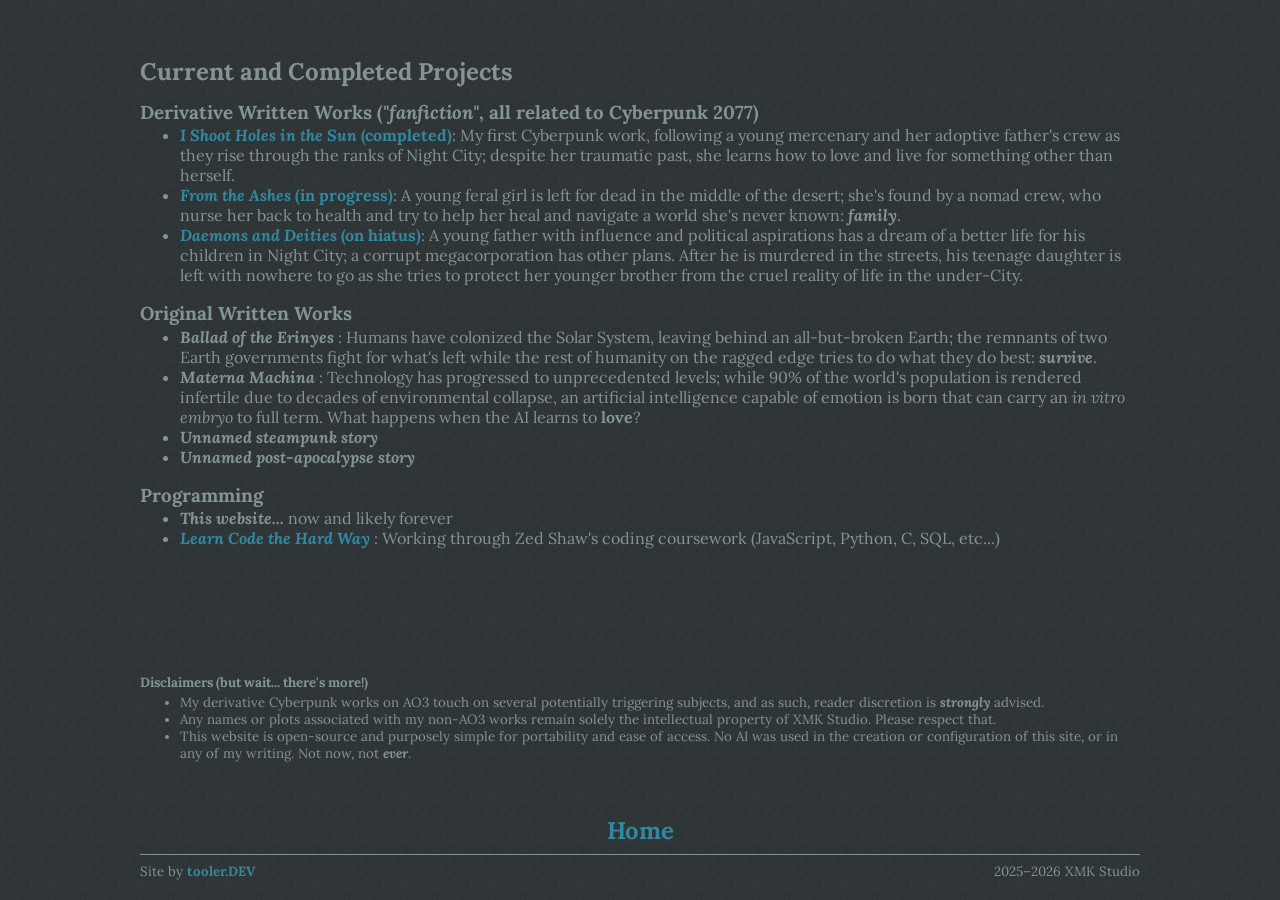
<file: pages/works.html>
<!doctype html>
<html lang="en">
    <head>
        <meta charset="utf-8" />
        <title>Works &mdash; Xander M.K.</title>
        <link rel="icon" type="image/x-icon" href="../assets/favicon_v4.ico" />
        <link rel="preconnect" href="https://fonts.googleapis.com" />
        <link rel="preconnect" href="https://fonts.gstatic.com" crossorigin />
        <link
            href="https://fonts.googleapis.com/css2?family=Lora:ital,wght@0,400..700;1,400..700&display=swap"
            rel="stylesheet"
        />
        <link rel="stylesheet" href="../assets/style.css" />
        <script>
            function currentYear() {
                var currentYear = new Date().getFullYear();
                document.getElementById("currentYear").innerHTML = currentYear;
            }
        </script>
    </head>
    <body onload="currentYear()">
        <div class="content">
            <br />
            <br />
            <h2>Current and Completed Projects</h2>
            <h3>
                Derivative Written Works (<em>"fanfiction"</em>, all related to Cyberpunk
                2077)
            </h3>
            <ul>
                <li>
                    <a
                        href="https://archiveofourown.org/works/52869694"
                        target="_blank"
                        rel="noopener noreferrer"
                        ><em>I Shoot Holes in the Sun</em> (completed)</a
                    >: My first Cyberpunk work, following a young mercenary and her
                    adoptive father's crew as they rise through the ranks of Night City;
                    despite her traumatic past, she learns how to love and live for
                    something other than herself.
                </li>
                <li>
                    <a
                        href="https://archiveofourown.org/works/66309010"
                        target="_blank"
                        rel="noopener noreferrer"
                        ><em>From the Ashes</em> (in progress)</a
                    >: A young feral girl is left for dead in the middle of the desert;
                    she's found by a nomad crew, who nurse her back to health and try to
                    help her heal and navigate a world she's never known:
                    <em><strong>family</strong></em
                    >.
                </li>
                <li>
                    <a
                        href="https://archiveofourown.org/works/69373926"
                        target="_blank"
                        rel="noopener noreferrer"
                        ><em>Daemons and Deities</em> (on hiatus)</a
                    >: A young father with influence and political aspirations has a dream
                    of a better life for his children in Night City; a corrupt
                    megacorporation has other plans. After he is murdered in the streets,
                    his teenage daughter is left with nowhere to go as she tries to
                    protect her younger brother from the cruel reality of life in the
                    under-City.
                </li>
            </ul>
            <h3>Original Written Works</h3>
            <ul>
                <li>
                    <em><strong>Ballad of the Erinyes</strong></em>
                    : Humans have colonized the Solar System, leaving behind an
                    all-but-broken Earth; the remnants of two Earth governments fight for
                    what's left while the rest of humanity on the ragged edge tries to do
                    what they do best: <em><strong>survive</strong></em
                    >.
                </li>
                <li>
                    <em><strong>Materna Machina</strong></em>
                    : Technology has progressed to unprecedented levels; while 90% of the
                    world's population is rendered infertile due to decades of
                    environmental collapse, an artificial intelligence capable of emotion
                    is born that can carry an <em>in vitro embryo</em> to full term. What
                    happens when the AI learns to <strong>love</strong>?
                </li>
                <li>
                    <em><strong>Unnamed steampunk story</strong></em>
                </li>
                <li>
                    <em><strong>Unnamed post-apocalypse story</strong></em>
                </li>
            </ul>
            <h3>Programming</h3>
            <ul>
                <li>
                    <em><strong>This website...</strong></em> now and likely forever
                </li>
                <li>
                    <a
                        href="https://learncodethehardway.com"
                        target="_blank"
                        rel="noopener noreferrer"
                        ><em><strong>Learn Code the Hard Way</strong></em></a
                    >
                    : Working through Zed Shaw's coding coursework (JavaScript, Python, C,
                    SQL, etc...)
                </li>
            </ul>
        </div>
        <footer>
            <h5>Disclaimers (but wait... there's more!)</h5>
            <small>
                <ul>
                    <li>
                        My derivative Cyberpunk works on AO3 touch on several potentially
                        triggering subjects, and as such, reader discretion is
                        <em><strong>strongly</strong></em> advised.
                    </li>
                    <li>
                        Any names or plots associated with my non-AO3 works remain solely
                        the intellectual property of XMK Studio. Please respect that.
                    </li>
                    <li>
                        This website is open-source and purposely simple for portability
                        and ease of access. No AI was used in the creation or
                        configuration of this site, or in any of my writing. Not now, not
                        <em><strong>ever</strong></em
                        >.
                    </li>
                </ul>
                <br />
                <br />
            </small>
            <nav>
                <div class="navlist">
                    <a href="../index.html">Home</a>
                </div>
            </nav>
            <hr style="border: none; height: 1px; background-color: #839496" />
            <div class="split-line">
                <small>
                    <span class="left-aligned"
                        >Site by <a href="mailto:mrt@tooler.dev">tooler.DEV</a></span
                    >
                    <span class="right-aligned"
                        >2025&ndash;<span id="currentYear"></span> XMK Studio</span
                    >
                </small>
            </div>
        </footer>
        <br />
    </body>
</html>
</file>
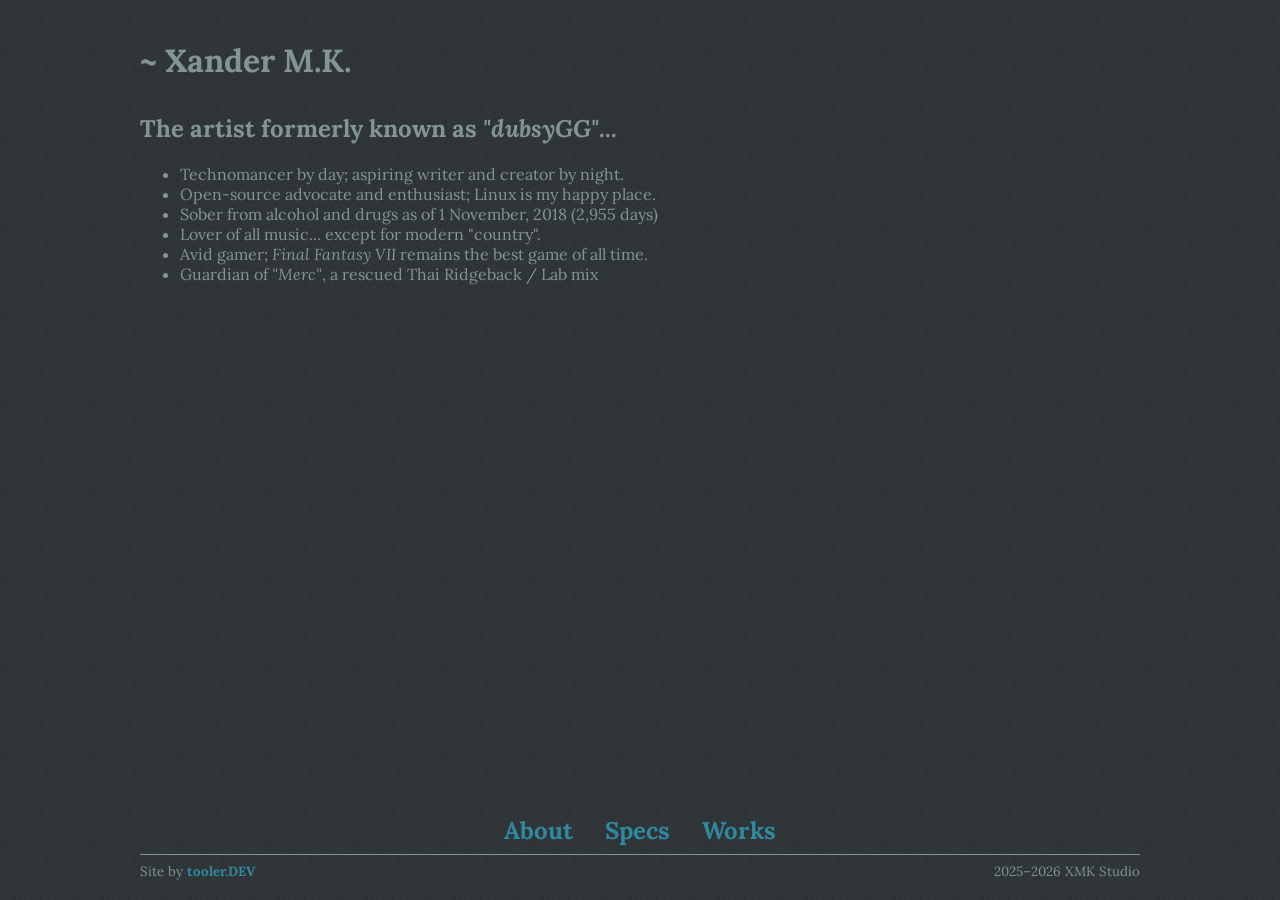
<file: assets/staging/index-test.html>
<!doctype html>
<html lang="en">
    <head>
        <meta charset="utf-8" />
        <title>Xander M.K.</title>
        <link rel="icon" type="image/x-icon" href="./assets/favicon_v4.ico" />
        <link rel="preconnect" href="https://fonts.googleapis.com" />
        <link rel="preconnect" href="https://fonts.gstatic.com" crossorigin />
        <link
            href="https://fonts.googleapis.com/css2?family=Lora:ital,wght@0,400..700;1,400..700&display=swap"
            rel="stylesheet"
        />
        <link rel="stylesheet" href="./assets/style.css" />
        <script>
            function playWithDates() {
                const currentDate = new Date();
                const specificDate = new Date("2018-11-01T00:00:00");
                const differenceInMilliseconds = specificDate - currentDate;
                const absoluteDifferenceMs = Math.abs(differenceInMilliseconds);
                const differenceInDays = Math.floor(absoluteDifferenceMs / 86400000);
                var currentYear = new Date().getFullYear();
                document.getElementById("daysCount").innerHTML =
                    differenceInDays.toLocaleString();
                document.getElementById("currentYear").innerHTML = currentYear;
            }
        </script>
    </head>
    <body onload="playWithDates()">
        <div class="content">
            <br />
            <br />
            <h1><p>~ Xander M.K.</p></h1>
            <h2>The artist formerly known as <em>"dubsyGG"</em>...</h2>
            <ul>
                <li>Technomancer by day; aspiring writer and creator by night.</li>
                <li>Open-source advocate and enthusiast; Linux is my happy place.</li>
                <li>
                    Sober from alcohol and drugs as of 1 November, 2018 (<span
                        id="daysCount"
                    ></span>
                    days)
                </li>
                <li>Lover of all music... except for modern <e>"country"</e>.</li>
                <li>
                    Avid gamer; <em>Final Fantasy VII</em> remains the best game of all
                    time.
                </li>
                <li>Guardian of <em>"Merc"</em>, a rescued Thai Ridgeback / Lab mix</li>
            </ul>
        </div>
        <footer class="footer">
            <nav>
                <div class="navlist">
                    <a href="./pages/about.html"><strong>About</strong></a>
                    <a href="./pages/specs.html"><strong>Specs</strong></a>
                    <a href="./pages/works.html"><strong>Works</strong></a>
                </div>
            </nav>
            <hr style="border: none; height: 1px; background-color: #839496" />
            <div class="split-line">
                <small>
                    <span class="left-aligned"
                        >Site by
                        <a style="text-decoration: none" href="mailto:mrt@tooler.dev"
                            ><strong>tooler.DEV</strong></a
                        ></span
                    >
                    <span class="right-aligned"
                        >2025&ndash;<span id="currentYear"></span> XMK Studio</span
                    >
                </small>
            </div>
        </footer>
        <br />
    </body>
</html>
</file>
<file: assets/style.css>
html,
body {
    height: 100dvh;
    margin: 0;
    padding: 0;
}

h1,
p {
    margin: 0 0 1em;
}

body {
    margin: auto;
    max-width: 100ch;
    /* padding: 1ch 2ch; */
    font-family: "Lora";
    background-color: #323739;
    background-image: url("./default-tile.png");
    background-repeat: repeat;
    background-size: auto;
    background-attachment: fixed;
    color: #839496;
    display: flex;
    flex-direction: column;
}

.content {
    flex: 1 0 auto;
}

.footer {
    flex-shrink: 0;
}

.navlist {
    overflow: hidden;
    display: flex;
    justify-content: center;
    list-style: none;
    text-align: center;
    gap: 32px;
    padding-bottom: 0px;
}

.navlist a {
    color: #3089a0;
    text-decoration: none;
    font-size: 1.5rem;
    font-weight: bold;
}

.container {
    padding: 0 clamp(16px, 4vw, 80px);
}

a {
    /* color: #2aa198; */
    color: #3089a0;
    text-decoration: none;
    font-weight: bold;
}

h1,
h2,
h3,
h4,
h5,
h6 {
    line-height: 1;
    margin-bottom: 0.25rem;
}

ul {
    margin-top: 0;
}

.left-aligned {
    float: left;
}

.right-aligned {
    float: right;
}
</file>
<file: assets/staging/assets/style.css>
html,
body {
    height: 100dvh;
    margin: 0;
    padding: 0;
}

h1,
p {
    margin: 0 0 1em;
}

body {
    margin: auto;
    max-width: 100ch;
    /* padding: 1ch 2ch; */
    font-family: "Lora";
    background-color: #323739;
    background-image: url("./default-tile.png");
    background-repeat: repeat;
    background-size: auto;
    /*background-attachment: fixed;*/
    color: #839496;
    display: flex;
    flex-direction: column;
}

.content {
    flex: 1 0 auto;
}

.footer {
    flex-shrink: 0;
}

.navlist {
    overflow: hidden;
    display: flex;
    justify-content: center;
    list-style: none;
    text-align: center;
    gap: 32px;
    padding-bottom: 0px;
}

.navlist a {
    color: #3089a0;
    text-decoration: none;
    font-size: 1.5rem;
}

a {
    /* color: #2aa198; */
    color: #3089a0;
}

.left-aligned {
    float: left;
}

.right-aligned {
    float: right;
}
</file>
